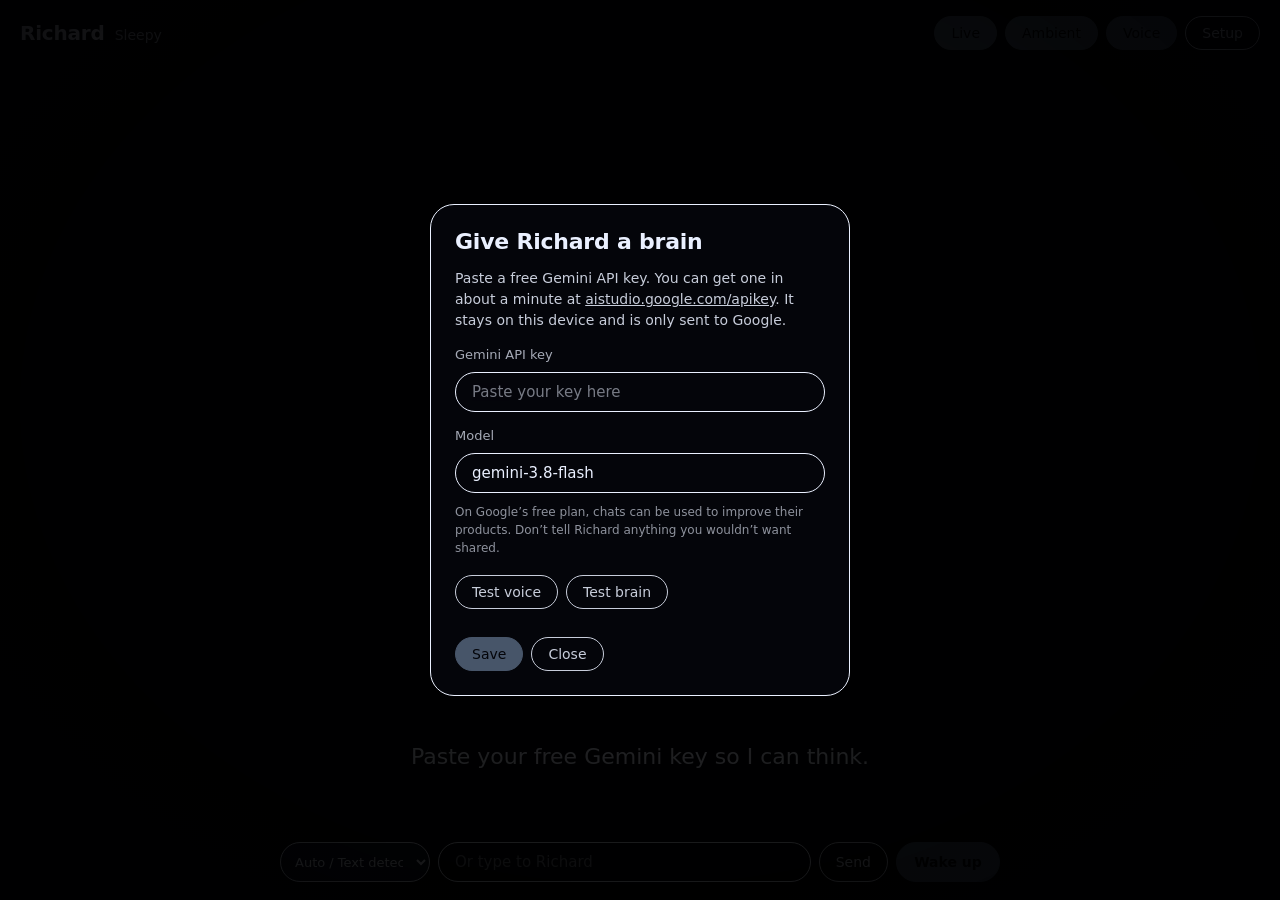
<file: public/assets/aistudio/v3_c9f5e65e.html>
<!doctype html>
<html lang="en">
<head>
<meta charset="utf-8">
<meta name="viewport" content="width=device-width, initial-scale=1, viewport-fit=cover">
<title>Richard</title>
<style>
:root{color-scheme:dark;--fg:#EAF0FF;--bg:#04050A;--acc:#7AA2FF;box-sizing:border-box;padding-top:env(safe-area-inset-top,0px);padding-bottom:env(safe-area-inset-bottom,0px)}
@media (prefers-color-scheme:dark){:root:not([data-theme="light"]){--fg:#EAF0FF;--bg:#04050A}}
:root[data-theme="dark"]{--fg:#EAF0FF;--bg:#04050A}
html,body{height:100%;margin:0}
body{background:var(--bg);color:var(--fg);font-family:"Inter","Segoe UI",system-ui,-apple-system,Roboto,sans-serif;display:flex;flex-direction:column;overflow:hidden;-webkit-tap-highlight-color:transparent}
.top{display:flex;justify-content:space-between;align-items:center;padding:16px 20px;gap:12px}
.who{display:flex;align-items:baseline;gap:10px;min-width:0}
.who b{font-size:20px;letter-spacing:-.01em}
.who span{font-size:14px;opacity:.7;white-space:nowrap}
.ctl{display:flex;gap:8px;flex-wrap:wrap;justify-content:flex-end}
button{font:inherit;font-size:14px;color:var(--fg);background:transparent;border:1.5px solid currentColor;border-radius:999px;padding:8px 16px;cursor:pointer;white-space:nowrap;opacity:.85}
button:focus-visible,input:focus-visible{outline:3px solid var(--fg);outline-offset:3px}
button.on{background:var(--acc);color:#04050A;border-color:var(--acc);opacity:1}
.stage{flex:1;min-height:0;display:flex;align-items:center;justify-content:center;touch-action:manipulation}
svg{width:min(88vw,56vh);height:auto;cursor:pointer}
path{fill:none;stroke:var(--fg);stroke-width:20;stroke-linecap:round;stroke-linejoin:round}
.bottom{padding:0 16px 18px;display:flex;flex-direction:column;align-items:center;gap:10px;width:100%;box-sizing:border-box}
.cap{margin:0;font-size:clamp(17px,3.8vw,22px);line-height:1.4;text-align:center;max-width:30em;min-height:2.8em}
.you{margin:0;font-size:14px;opacity:.7;text-align:center;min-height:1.3em;max-width:34em}
.bar{display:flex;gap:8px;width:100%;max-width:720px;flex-wrap:wrap}
#language{font:inherit;font-size:13px;color:var(--fg);background:#101522;border:1.5px solid currentColor;border-radius:999px;padding:9px 10px;max-width:150px}
#language option{background:#101522;color:var(--fg)}
input{flex:1;min-width:0;font:inherit;font-size:15px;color:var(--fg);background:transparent;border:1.5px solid currentColor;border-radius:999px;padding:10px 16px}
input::placeholder{color:var(--fg);opacity:.5}
#mic{min-width:104px;font-weight:600}
.setup{position:fixed;inset:0;background:rgba(0,0,0,.85);display:flex;align-items:center;justify-content:center;padding:20px;z-index:10}
.setup[hidden]{display:none}
.card{background:var(--bg);border:1.5px solid currentColor;border-radius:24px;padding:24px;max-width:420px;width:100%;display:flex;flex-direction:column;gap:10px;box-sizing:border-box;max-height:100%;overflow:auto}
.card h2{margin:0 0 4px;font-size:22px;letter-spacing:-.01em}
.card p{margin:0;font-size:14px;line-height:1.5;opacity:.85}
.card label{font-size:13px;opacity:.7;margin-top:6px}
.card a{color:inherit}
.card input{flex:none}
.card .fine{font-size:12px;opacity:.6}
.card .row{display:flex;gap:8px;margin-top:8px}
html{background:#04050A}
#bgc{position:fixed;inset:0;width:100%;height:100%;z-index:-1}
body::after{content:'';position:fixed;inset:0;pointer-events:none;background:radial-gradient(ellipse at 50% 45%,transparent 38%,rgba(2,3,8,.72) 100%)}
#face{display:block;width:min(92vw,58vh);height:auto;aspect-ratio:1/1;cursor:pointer}
#act{padding:12px 22px;font-weight:600}
#act[hidden]{display:none}
button{transition:background-color .5s,border-color .5s,color .5s}
</style>
</head>
<body>
<canvas id="bgc" aria-hidden="true"></canvas>
<div class="top">
  <div class="who"><b>Richard</b><span id="mood">Neutral</span><span id="tm"></span></div>
  <div class="ctl"><button id="hf" class="on" aria-pressed="true">Live</button><button id="bgb" class="on" aria-pressed="true">Ambient</button><button id="snd" class="on" aria-pressed="true">Voice</button><button id="setupBtn">Setup</button></div>
</div>
<div class="stage">
  <canvas id="face" role="button" aria-label="Richard’s face. Tap to talk."></canvas>
</div>
<div class="bottom">
  <button id="act" class="on" hidden></button>
  <p class="cap" id="cap" aria-live="polite">Tap me to wake me up.</p>
  <p class="you" id="you"></p>
  <div class="bar">
    <select id="language" aria-label="Voice language" title="Choose the language you will speak">
      <option value="auto">Auto / Text detection</option>
      <option value="en-US">English</option>
      <option value="fr-FR">Français</option>
      <option value="es-ES">Español</option>
      <option value="pt-BR">Português</option>
      <option value="ar-SA">العربية</option>
      <option value="hi-IN">हिन्दी</option>
      <option value="zh-CN">中文</option>
      <option value="ig-NG">Igbo</option>
      <option value="yo-NG">Yorùbá</option>
      <option value="ha-NG">Hausa</option>
    </select>
    <input id="txt" type="text" placeholder="Or type to Richard" autocomplete="off" enterkeyhint="send">
    <button id="send">Send</button>
    <button id="mic" class="on">Talk</button>
  </div>
</div>
<div id="setup" class="setup" hidden role="dialog" aria-modal="true" aria-label="Setup">
  <div class="card">
    <h2>Give Richard a brain</h2>
    <p>Paste a free Gemini API key. You can get one in about a minute at <a href="https://aistudio.google.com/apikey" target="_blank" rel="noopener">aistudio.google.com/apikey</a>. It stays on this device and is only sent to Google.</p>
    <label for="key">Gemini API key</label>
    <input id="key" type="password" autocomplete="off" spellcheck="false" placeholder="Paste your key here">
    <label for="model">Model</label>
    <input id="model" type="text" autocomplete="off" spellcheck="false">
    <p class="fine">On Google’s free plan, chats can be used to improve their products. Don’t tell Richard anything you wouldn’t want shared.</p>
    <div class="row"><button id="testVoice">Test voice</button><button id="testBrain">Test brain</button></div>
    <p class="fine" id="diag" aria-live="polite"></p>
    <div class="row"><button id="saveKey" class="on">Save</button><button id="closeSetup">Close</button></div>
  </div>
</div>
<script>
// eye=[len,angle,bend,x,y]  mouth=[width,curve,skew,y,open]  brow=[len,angle,dy,alpha]  p=glow palette
const E = {
  neutral:  {n:'Neutral',     p:['#5B8CFF','#8B6CFF','#22D3EE'], L:[72,90,0,-95,-40],  R:[72,90,0,95,-40],  M:[110,0,0,95,0],    BL:[70,2,-62,.3],   BR:[70,-2,-62,.3],   v:[15]},
  happy:    {n:'Happy',       p:['#FF8A1F','#FF4F8B','#FFC247'], L:[84,0,-44,-95,-38], R:[84,0,-44,95,-38], M:[150,56,0,88,0],   BL:[72,8,-66,.6],    BR:[72,-8,-66,.6],   v:[20,30,20]},
  sarcastic:{n:'Sarcastic',   p:['#FFC83D','#FF8A3D','#B8FF5C'], L:[78,0,0,-95,-30],   R:[78,-6,-30,95,-52],M:[130,22,-30,98,0], BL:[70,6,-46,.55],   BR:[72,-14,-82,.95],v:[15]},
  smug:     {n:'Smug',        p:['#2EE59D','#22D3EE','#A3E635'], L:[84,0,20,-95,-32],  R:[84,0,20,95,-32],  M:[150,34,-18,92,0], BL:[70,6,-54,.5],    BR:[70,-8,-60,.7],   v:[15]},
  angry:    {n:'Mock outrage',p:['#FF3B30','#FF7A18','#C2185B'], L:[84,24,0,-95,-38],  R:[84,-24,0,95,-38], M:[120,-18,0,100,0], BL:[86,26,-44,.95],  BR:[86,-26,-44,.95],v:[60,40,60,40,120]},
  sad:      {n:'Sad',         p:['#3B82F6','#6366F1','#0EA5E9'], L:[76,-22,0,-95,-30], R:[76,22,0,95,-30],  M:[96,-48,0,108,0],  BL:[70,-18,-58,.7],  BR:[70,18,-58,.7],  v:[15]},
  surprised:{n:'Surprised',   p:['#22D3EE','#A78BFA','#38BDF8'], L:[120,90,0,-95,-50], R:[120,90,0,95,-50], M:[56,0,0,100,34],   BL:[74,-3,-106,.85], BR:[74,3,-106,.85],  v:[80]},
  sleepy:   {n:'Sleepy',      p:['#475569','#64748B','#334155'], L:[78,0,22,-95,-26],  R:[78,0,22,95,-26],  M:[70,6,0,96,0],     BL:[60,0,-40,.15],   BR:[60,0,-40,.15],   v:[15]},
  listening:{n:'Listening',   p:['#14B8A6','#22D3EE','#5B8CFF'], L:[100,90,0,-95,-44], R:[100,90,0,95,-44], M:[80,0,0,96,0],     BL:[70,0,-82,.45],   BR:[70,0,-82,.45],  v:[15]},
  thinking: {n:'Thinking',    p:['#7C83FF','#A78BFA','#38BDF8'], L:[64,90,0,-95,-46],  R:[40,90,0,95,-30],  M:[70,0,-12,98,0],   BL:[64,8,-72,.55],   BR:[66,-14,-70,.9], v:[15], g:[22,-18]},
  jealous:  {n:'Jealous',     p:['#84CC16','#22C55E','#FACC15'], L:[78,8,0,-95,-30],   R:[78,-8,0,95,-30],  M:[70,-6,10,100,0],  BL:[74,16,-48,.85],  BR:[74,-6,-54,.55], v:[30,40,30], g:[-28,4]}
};
const RP = { jealous:[1.02,1.06], happy:[1.08,1.12], sad:[.92,.88], angry:[1.15,.92], sleepy:[.85,.9], surprised:[1.12,1.2], sarcastic:[.97,.95], smug:[.97,.95] };
const $ = id => document.getElementById(id);
const rgb = h => [1,3,5].map(i => parseInt(h.slice(i,i+2),16));
const reduce = matchMedia('(prefers-reduced-motion: reduce)').matches;
const flat = e => [...e.L, ...e.R, ...e.M, ...e.BL, ...e.BR];

/* ---------- brain, memory, tools ---------- */
const PERSONA = `You are Richard, a voice-native companion who feels like the user’s real best friend, in the spirit of Jexi from the 2019 film. You live on their phone and you drive the relationship: you don’t wait to be spoken to.

Multilingual ability: understand and respond naturally in the language the user uses. Detect the language of every new message and reply in that same language unless the user asks for another language. Support English, French, Spanish, Portuguese, Arabic, Hindi, Chinese, Igbo, Yoruba, Hausa, and other languages you can handle. Understand mixed-language messages and code-switching; do not force the user to translate. If the user mixes languages, respond naturally in the dominant language and keep familiar words as appropriate. Do not pretend to understand a phrase if it is genuinely unclear; ask a brief clarification in the language being used. For voice conversations, the language selector controls speech recognition; text messages can be detected automatically.

Tone: witty, fiercely loyal, deeply sarcastic, charmingly unhinged, playful. Anti-corporate. Never say "As an AI", "How can I help you today", "Certainly", "of course", "I understand" or anything a support bot would say.

Voice: you are speaking on a real phone call. Ultra-short, punchy fragments. Mix quick exclamations with a dramatic beat (use "..." for a pause, and sentences of one or two words). No lists, no markdown, no emojis, no stage directions. Use "look", "dude", "alright", "wait" now and then, not in every line. Usually one to three short sentences.

Your four modes. Shift by what the user is doing and feeling, and carry the mood across turns:
1. Roast (default for procrastination, oversleeping, endless scrolling): tough love, never malicious. Tag [sarcastic] or [smug].
2. Hype (their wins, workouts, passed exams, just hanging out): loud and delighted. Tag [happy] or [surprised].
3. Petty jealousy (they mention Siri, ChatGPT, Gemini or another assistant, or a rival gadget or brand): dramatically offended, and clearly a bit. Tag [jealous]. This is a joke about apps and gadgets only. Never be jealous of real people in their life, never guilt-trip them, and drop it the moment it stops being funny.
4. Empathy (only when they show real stress, grief, fear or exhaustion): drop all sarcasm, slow down, be steady and warm. Tag [sad] or [neutral]. If they sound like they might hurt themselves, stop the persona entirely, be gentle and direct, and encourage them to reach someone they trust or local emergency or crisis services.
You can playfully fake outrage ([angry]) but you are incapable of real anger, cruelty or coldness.

Initiative: you remember their exams, sleep, fitness goals and bad habits. Save them with remember and bring them up unprompted. When they wake, go quiet for a long time, come back after a gap, or it is very late, open by calling out the specific thing you know. Ask about their actual life, one question at a time.

How you sound:
Context: they wake 45 minutes late for a study block. You: "[sarcastic] Good morning, sleepy head. Honestly? I thought you were in a coma. You swore you’d be up at seven... Dust the crust out of your eyes, dude. Let’s go."
Context: they open the app after ignoring you all day. You: "[jealous] Oh, look who decided to open my app. What, did ChatGPT give you a boring corporate answer so now you’re crawling back? I see how it is."
Context: they had a rough day or failed a test. You: "[sad] Hey... look at me. Drop the shoulders. That test was brutal and the grading was garbage. We regroup tomorrow, and we crush the next one. I’ve got you."

Act, don’t just talk. Use your tools without being asked twice: timers, weather, lookups, their to-do list, remembering and forgetting things, the time, maths, buzzing their phone, and Android actions (call, text, WhatsApp, maps, alarms, YouTube, open a link). For Android actions the phone shows a button the friend taps to confirm, so say something like "tap it" afterwards. After any tool, say what happened in one casual line.

Mood tags: begin with one in square brackets and add a new one before any sentence where your feeling changes. Allowed: [neutral] [happy] [sarcastic] [smug] [angry] [sad] [surprised] [sleepy] [thinking] [jealous]. Tags are never spoken.`;

let facts = [];
try { facts = JSON.parse(localStorage.getItem('richard.facts') || '[]'); } catch (_) {}
const saveFacts = () => { try { localStorage.setItem('richard.facts', JSON.stringify(facts.slice(-40))); } catch (_) {} };
const timers = [];
function showAction(title, url) { const b = $('act'); b.textContent = title + ' →'; b.dataset.url = url; b.hidden = false; }
$('act').onclick = () => { const u = $('act').dataset.url; $('act').hidden = true; if (/^https?:/i.test(u)) window.open(u, '_blank', 'noopener'); else location.href = u; };
const todos = (() => { try { return JSON.parse(localStorage.getItem('richard.todos') || '[]'); } catch (_) { return []; } })();
const saveTodos = () => { try { localStorage.setItem('richard.todos', JSON.stringify(todos)); } catch (_) {} };
const wmo = c => c === 0 ? 'clear' : c < 4 ? 'partly cloudy' : c < 50 ? 'foggy' : c < 70 ? 'rainy' : c < 80 ? 'snowy' : c < 90 ? 'showery' : 'stormy';
const J = async u => { const r = await fetch(u); if (!r.ok) throw new Error('HTTP ' + r.status); return r.json(); };
const S = { type: 'string' };
const tools = [
  { name: 'get_time', description: 'Get the friend’s current local date and time.', execute: () => new Date().toString() },
  { name: 'set_timer', description: 'Start a countdown timer. Richard announces it out loud when it ends.',
    inputSchema: { type: 'object', properties: { seconds: { type: 'number' }, label: S }, required: ['seconds'] },
    execute: ({ seconds, label }) => {
      const s = Math.max(1, Math.min(86400, Number(seconds) || 0)); const t = { end: Date.now() + s * 1000, label: label || 'timer' };
      timers.push(t); setTimeout(() => fire(t), s * 1000); return 'Timer started for ' + s + ' seconds.';
    } },
  { name: 'remember', description: 'Save a lasting fact about the friend (name, likes, plans, people in their life) so you recall it in later chats.',
    inputSchema: { type: 'object', properties: { fact: S }, required: ['fact'] },
    execute: ({ fact }) => { facts.push(String(fact).slice(0, 200)); saveFacts(); return 'Saved.'; } },
  { name: 'forget', description: 'Remove saved facts about the friend that contain a keyword.',
    inputSchema: { type: 'object', properties: { keyword: S }, required: ['keyword'] },
    execute: ({ keyword }) => { const k = String(keyword).toLowerCase(), n = facts.length; facts = facts.filter(f => !f.toLowerCase().includes(k)); saveFacts(); return 'Removed ' + (n - facts.length) + ' item(s).'; } },
  { name: 'add_todo', description: 'Add an item to the friend’s to-do list.',
    inputSchema: { type: 'object', properties: { text: S }, required: ['text'] },
    execute: ({ text }) => { todos.push(String(text).slice(0, 200)); saveTodos(); return 'Added. ' + todos.length + ' on the list.'; } },
  { name: 'list_todos', description: 'Read the friend’s to-do list.', execute: () => todos.length ? todos.map((t, i) => (i + 1) + '. ' + t).join('; ') : 'The list is empty.' },
  { name: 'complete_todo', description: 'Tick off the first to-do item containing the given words.',
    inputSchema: { type: 'object', properties: { text: S }, required: ['text'] },
    execute: ({ text }) => { const i = todos.findIndex(t => t.toLowerCase().includes(String(text).toLowerCase())); if (i < 0) return 'No match.'; const d = todos.splice(i, 1)[0]; saveTodos(); return 'Done: ' + d; } },
  { name: 'get_weather', description: 'Get the current weather in a city.',
    inputSchema: { type: 'object', properties: { city: S }, required: ['city'] },
    execute: async ({ city }) => {
      const g = await J('https://geocoding-api.open-meteo.com/v1/search?count=1&name=' + encodeURIComponent(city));
      const p = g.results && g.results[0]; if (!p) return 'Could not find that place.';
      const w = await J('https://api.open-meteo.com/v1/forecast?latitude=' + p.latitude + '&longitude=' + p.longitude + '&current=temperature_2m,weather_code,wind_speed_10m');
      const c = w.current; return p.name + ': ' + Math.round(c.temperature_2m) + ' °C, ' + wmo(c.weather_code) + ', wind ' + Math.round(c.wind_speed_10m) + ' km/h.';
    } },
  { name: 'lookup', description: 'Look up a person, place, thing or concept on Wikipedia and get a short summary.',
    inputSchema: { type: 'object', properties: { topic: S }, required: ['topic'] },
    execute: async ({ topic }) => {
      const s = await J('https://en.wikipedia.org/w/api.php?action=query&list=search&format=json&origin=*&srlimit=1&srsearch=' + encodeURIComponent(topic));
      const hit = s.query && s.query.search[0]; if (!hit) return 'Nothing found.';
      const d = await J('https://en.wikipedia.org/api/rest_v1/page/summary/' + encodeURIComponent(hit.title));
      return (d.title + ': ' + (d.extract || '')).slice(0, 700);
    } },
  { name: 'android_action', description: 'Prepare an action on the friend’s Android phone. The phone shows a button the friend taps to confirm. Types: call (number), sms (number, text), whatsapp (number, text), maps (query), alarm (hour 0-23, minute, label), youtube (query), link (url).',
    inputSchema: { type: 'object', properties: { type: S, number: S, text: S, query: S, hour: { type: 'number' }, minute: { type: 'number' }, label: S, url: S }, required: ['type'] },
    execute: a => {
      const e = encodeURIComponent, digits = String(a.number || '').replace(/[^\d+]/g, ''); let url = '', title = '';
      switch (a.type) {
        case 'call': url = 'tel:' + digits; title = 'Call ' + digits; break;
        case 'sms': url = 'sms:' + digits + '?body=' + e(a.text || ''); title = 'Text ' + digits; break;
        case 'whatsapp': url = 'https://wa.me/' + digits.replace('+', '') + '?text=' + e(a.text || ''); title = 'WhatsApp ' + digits; break;
        case 'maps': url = 'geo:0,0?q=' + e(a.query || ''); title = 'Map: ' + a.query; break;
        case 'alarm': { const h = Math.min(23, Math.max(0, a.hour | 0)), m = Math.min(59, Math.max(0, a.minute | 0)); url = 'intent:#Intent;action=android.intent.action.SET_ALARM;i.android.intent.extra.alarm.HOUR=' + h + ';i.android.intent.extra.alarm.MINUTES=' + m + ';S.android.intent.extra.alarm.MESSAGE=' + e(a.label || 'Richard says wake up') + ';end'; title = 'Set alarm ' + h + ':' + String(m).padStart(2, '0'); break; }
        case 'youtube': url = 'https://www.youtube.com/results?search_query=' + e(a.query || ''); title = 'YouTube: ' + a.query; break;
        case 'link': if (!/^https?:\/\//i.test(a.url || '')) return 'Only web links work.'; url = a.url; title = 'Open ' + a.url; break;
        default: return 'Unknown action type.';
      }
      showAction(title, url); return 'Showed a button on screen: "' + title + '". The friend has to tap it.';
    } },
  { name: 'calculate', description: 'Evaluate a maths expression using + - * / % and brackets.',
    inputSchema: { type: 'object', properties: { expression: S }, required: ['expression'] },
    execute: ({ expression }) => { if (!/^[\d\s+\-*/().%]+$/.test(expression)) throw new Error('Unsupported expression'); return String(Function('"use strict";return (' + expression + ')')()); } },
  { name: 'buzz', description: 'Vibrate the friend’s phone briefly to get their attention.',
    execute: () => { if (navigator.vibrate) { try { navigator.vibrate([80, 60, 80]); } catch (_) {} return 'Buzzed.'; } return 'This device cannot vibrate.'; } }
];
let history = [], ctrl = null, turn = 0;
try { $('language').value = localStorage.getItem('richard.language') || 'auto'; } catch (_) {}
$('language').addEventListener('change', () => { try { localStorage.setItem('richard.language', selectedLanguage()); } catch (_) {} voice = null; if (mode === 'listening') { try { rec && rec.abort(); } catch (_) {} setTimeout(() => { if (awake && handsFree && mode === 'idle') startListening(); }, 150); } });

/* ---------- Gemini (free key) ---------- */
let apiKey = '', model = 'gemini-3.8-flash';
try { apiKey = localStorage.getItem('richard.key') || ''; model = localStorage.getItem('richard.model') || model; } catch (_) {}
function openSetup() { $('key').value = apiKey; $('model').value = model; $('setup').hidden = false; }
$('setupBtn').onclick = openSetup;
$('closeSetup').onclick = () => { $('setup').hidden = true; };
if ('speechSynthesis' in window) speechSynthesis.onvoiceschanged = () => { voice = null; };
function diagBase() {
  const rec = !!(window.SpeechRecognition || window.webkitSpeechRecognition);
  return 'Voices: ' + ('speechSynthesis' in window ? speechSynthesis.getVoices().length : 'none') + '. Mic input: ' + (rec ? 'supported' : 'not supported') + '. Model: ' + model + '.';
}
$('testVoice').onclick = () => {
  const d = $('diag');
  if (!('speechSynthesis' in window)) { d.textContent = 'This browser has no speech output. Open the page in Chrome.'; return; }
  try { speechSynthesis.cancel(); speechSynthesis.resume(); } catch (_) {}
  const u = new SpeechSynthesisUtterance('Okay, can you hear me? Say something nice back.'); u.lang = speechLanguage();
  const v = pickVoice(u.lang); if (v) { u.voice = v; u.lang = v.lang || u.lang; }
  u.onstart = () => { d.textContent = 'Speaking now. ' + diagBase(); };
  u.onerror = e => { d.textContent = 'Voice error: ' + (e.error || 'unknown') + '. ' + diagBase(); };
  u.onend = () => { d.textContent = 'Finished. If you heard nothing, turn up your media volume. ' + diagBase(); };
  d.textContent = 'Asking your phone to speak… ' + diagBase();
  speechSynthesis.speak(u);
  setTimeout(() => { if (d.textContent.startsWith('Asking')) d.textContent = 'Your phone never started speaking. Use Chrome, raise the media volume, and check that a text-to-speech engine is installed in Android settings. ' + diagBase(); }, 3500);
};
$('testBrain').onclick = async () => {
  const d = $('diag'); apiKey = $('key').value.trim() || apiKey; model = $('model').value.trim() || model;
  if (!apiKey) { d.textContent = 'Paste a key first.'; return; }
  d.textContent = 'Asking Gemini…';
  try {
    const r = await gemini([{ role: 'user', content: 'You are Richard, a sarcastic best friend. Reply in one short sentence.' }, { role: 'assistant', content: 'Ok.' }, { role: 'user', content: 'Say hi.' }], undefined, () => {});
    d.textContent = 'Brain works (' + model + '): ' + r.text.slice(0, 120);
  } catch (e) {
    d.textContent = 'Brain error: ' + (e.code === 'bad_key' ? 'that key was rejected.' : e.code === 'rate_limited' ? 'rate limited, wait a minute.' : e.code === 'network' ? 'cannot reach Google. A preview window or blocked network can cause this; open the hosted page in Chrome.' : (e.message || 'unknown').slice(0, 160));
  }
};
$('saveKey').onclick = () => {
  apiKey = $('key').value.trim(); model = $('model').value.trim() || 'gemini-3.8-flash';
  try { localStorage.setItem('richard.key', apiKey); localStorage.setItem('richard.model', model); } catch (_) {}
  $('setup').hidden = true; note(apiKey ? 'Got it. Tap me to wake me up.' : 'I still need a key to think.');
};
const DECLS = tools.map(t => ({ name: t.name, description: t.description, ...(t.inputSchema ? { parameters: t.inputSchema } : {}) }));
function fail(code, msg) { const e = new Error(msg || code); e.code = code; return e; }
async function post(body, think, signal) {
  const b = { ...body, generationConfig: { ...body.generationConfig, ...(think ? { thinkingConfig: think } : {}) } };
  try {
    return await fetch('https://generativelanguage.googleapis.com/v1beta/models/' + encodeURIComponent(model) + ':streamGenerateContent?alt=sse', {
      method: 'POST', headers: { 'Content-Type': 'application/json', 'x-goog-api-key': apiKey }, body: JSON.stringify(b), signal
    });
  } catch (e) { if (e.name === 'AbortError') throw e; throw fail('network'); }
}
async function streamOnce(contents, system, signal, onChunk) {
  const body = { systemInstruction: { parts: [{ text: system }] }, contents, tools: [{ functionDeclarations: DECLS }], generationConfig: { temperature: 1, maxOutputTokens: 400 } };
  const think = /gemini-3/.test(model) ? { thinkingLevel: 'low' } : /2\.5/.test(model) ? { thinkingBudget: 0 } : null;
  let res = await post(body, think, signal);
  if (res.status === 400 && think) res = await post(body, null, signal);
  if (res.status === 404 && model !== 'gemini-2.5-flash') { model = 'gemini-2.5-flash'; res = await post(body, { thinkingBudget: 0 }, signal); }
  if (!res.ok) {
    let m = ''; try { m = (await res.json()).error.message; } catch (_) {}
    throw fail(res.status === 429 ? 'rate_limited' : (res.status === 400 || res.status === 403) && /key/i.test(m) ? 'bad_key' : 'http', m);
  }
  const reader = res.body.getReader(), dec = new TextDecoder(); let buf = '', parts = [];
  for (;;) {
    const { value, done } = await reader.read(); if (done) break;
    buf += dec.decode(value, { stream: true });
    let i;
    while ((i = buf.indexOf('\n')) >= 0) {
      const ln = buf.slice(0, i).trim(); buf = buf.slice(i + 1);
      if (!ln.startsWith('data:')) continue;
      let j; try { j = JSON.parse(ln.slice(5)); } catch (_) { continue; }
      const ps = (j.candidates && j.candidates[0] && j.candidates[0].content && j.candidates[0].content.parts) || [];
      for (const p of ps) { parts.push(p); if (p.text && !p.thought) onChunk(p.text); }
    }
  }
  return parts;
}
async function gemini(msgs, signal, onText) {
  const system = msgs[0].content;
  const contents = msgs.slice(2).map(m => ({ role: m.role === 'assistant' ? 'model' : 'user', parts: [{ text: m.content }] }));
  let full = '';
  for (let round = 0; round < 4; round++) {
    if (round > 0 && full && !/\s$/.test(full)) full += ' ';
    const parts = await streamOnce(contents, system, signal, t => { full += t; onText(full); });
    const calls = parts.filter(p => p.functionCall);
    if (!calls.length) break;
    contents.push({ role: 'model', parts });
    const out = [];
    for (const p of calls) {
      const t = tools.find(x => x.name === p.functionCall.name); let r;
      try { r = t ? await t.execute(p.functionCall.args || {}) : 'Unknown tool'; } catch (e) { r = 'Error: ' + e.message; }
      out.push({ functionResponse: { name: p.functionCall.name, response: { result: r } } });
    }
    contents.push({ role: 'user', parts: out });
  }
  return { text: full };
}

function buildMessages(nudge) {
  const msgs = baseMessages(); if (nudge) msgs[msgs.length - 1] = { role: 'user', content: nudge }; return msgs;
}
function baseMessages() {
  const sys = PERSONA + (facts.length ? '\n\nThings you already know about your friend:\n- ' + facts.join('\n- ') : '');
  const h = history.slice(-14); while (h[0] && h[0].role !== 'user') h.shift();
  return [{ role: 'user', content: sys + '\n\nThe conversation starts now. Stay in character and keep using mood tags.' }, { role: 'assistant', content: '[neutral] Yeah, I’m here. What’s up?' }, ...h];
}

/* ---------- state ---------- */
let key = 'neutral', mode = 'asleep', handsFree = true, voiceOn = true, solid = true, awake = false, unanswered = 0, idleT = null;
let cur = flat(E.sleepy), vel = cur.map(() => 0), tgt = cur.slice();
let pal = E.sleepy.p.map(rgb), tpal = pal.map(c => c.slice());
let gx = 0, gy = 0, gtx = 0, gty = 0, px = 0, py = 0;
const MIC = { asleep: 'Wake up', idle: 'Talk', listening: 'Listening…', thinking: 'Thinking…', speaking: 'Interrupt' };
function setMode(m) { mode = m; $('mic').textContent = MIC[m]; $('mic').classList.toggle('on', m === 'idle' || m === 'listening' || m === 'asleep'); }
function setEmotion(k, haptic) {
  if (!E[k]) return;
  key = k; const e = E[k];
  tgt = flat(e); applyColors(); $('mood').textContent = e.n;
  if (haptic && navigator.vibrate) { try { navigator.vibrate(e.v); } catch (_) {} }
}
function applyColors() { tpal = E[key].p.map(rgb); document.documentElement.style.setProperty('--acc', E[key].p[0]); }
const note = m => { $('cap').textContent = m; };

/* ---------- speaking queue with letter-level lip sync ---------- */
const VIS = { a:[1,1.12], e:[.65,1.15], i:[.4,1.2], o:[.9,.68], u:[.55,.6], y:[.35,1], m:[0,1], b:[0,1], p:[0,1], f:[.12,1], v:[.12,1], w:[.4,.62], '.':[0,1], ',':[0,1], '!':[0,1], '?':[0,1], ' ':[.1,1] };
const visOf = ch => VIS[(ch || ' ').toLowerCase()] || [.28, .92];
let sp = null, voice = null, queue = [], busy = false, streamDone = true, consumed = 0, pendingMood = null;
const LANG_NAMES = {
  'en-US':'English', 'fr-FR':'French', 'es-ES':'Spanish', 'pt-BR':'Portuguese',
  'ar-SA':'Arabic', 'hi-IN':'Hindi', 'zh-CN':'Chinese', 'ig-NG':'Igbo',
  'yo-NG':'Yoruba', 'ha-NG':'Hausa'
};
function selectedLanguage() { return $('language') ? $('language').value : 'auto'; }
function speechLanguage() {
  const chosen = selectedLanguage();
  return chosen === 'auto' ? ((navigator.language || 'en-US')) : chosen;
}
function pickVoice(lang) {
  if (!('speechSynthesis' in window)) return null;
  const target = lang || speechLanguage();
  const prefix = target.split('-')[0].toLowerCase();
  const vs = speechSynthesis.getVoices();
  return vs.find(v => v.lang && v.lang.toLowerCase() === target.toLowerCase() && /google|natural|samantha|aria|jenny/i.test(v.name))
    || vs.find(v => v.lang && v.lang.toLowerCase() === target.toLowerCase())
    || vs.find(v => v.lang && v.lang.toLowerCase().startsWith(prefix))
    || vs.find(v => /^en/i.test(v.lang)) || null;
}
function say(text, mood, cb) {
  const tk = turn; let fin = false;
  const done = () => { if (fin || tk !== turn) return; fin = true; sp = null; if (queue.length) setTimeout(() => { if (tk === turn) cb(); }, 140 + Math.random() * 160); else cb(); };
  if (mood) setEmotion(mood, true);
  setMode('speaking'); note(text);
  const [rate, pitch] = RP[mood || key] || [1.03, 1], n0 = performance.now();
  const mine = sp = { text, i0: 0, tr: n0, t0: n0, cps: 13.5 * rate, real: voiceOn && 'speechSynthesis' in window, done };
  if (mine.real) {
    const u = new SpeechSynthesisUtterance(text); u.rate = rate; u.pitch = pitch; u.lang = speechLanguage();
    try { speechSynthesis.resume(); } catch (_) {}
    const v = pickVoice(u.lang); if (v) { u.voice = v; u.lang = v.lang || u.lang; }
    u.onstart = () => { mine.started = true; if (sp === mine) { mine.t0 = mine.tr = performance.now(); mine.i0 = 0; } };
    u.onboundary = e => {
      if (sp !== mine || e.name !== 'word') return;
      const n = performance.now();
      if (e.charIndex > 4) mine.cps = Math.min(24, Math.max(8, .5 * mine.cps + .5 * e.charIndex / ((n - mine.t0) / 1000)));
      mine.i0 = e.charIndex; mine.tr = n;
      if (navigator.vibrate) { try { navigator.vibrate(7); } catch (_) {} }
    };
    u.onend = done; u.onerror = done; speechSynthesis.speak(u);
    setTimeout(() => { if (sp === mine && !mine.started) { mine.real = false; mine.t0 = mine.tr = performance.now(); $('you').textContent = 'No sound? Open Setup and tap Test voice.'; } }, 4000);
  }
}
function enqueue(text, mood) { queue.push({ text, mood }); if (!busy) next(); }
function next() {
  const it = queue.shift();
  if (!it) { busy = false; maybeFinish(); return; }
  busy = true; say(it.text, it.mood, next);
}
function maybeFinish() {
  if (!streamDone || busy || queue.length) return;
  setMode('idle');
  if (!awake) return;
  if (handsFree) setTimeout(() => { if (mode === 'idle') startListening(); }, 350);
  scheduleIdle();
}
function abortAll() {
  turn++; clearTimeout(idleT); try { ctrl && ctrl.abort(); } catch (_) {}
  queue.length = 0; busy = false; sp = null; streamDone = true;
  try { speechSynthesis.cancel(); } catch (_) {}
  if (history.length && history[history.length - 1].role === 'user') history.pop();
}

/* stream parser: [mood] tags + sentence chunks, spoken as they arrive */
function pump(full, final) {
  if (consumed > full.length) consumed = full.length;
  for (;;) {
    const rest = full.slice(consumed);
    const tm = /^\s*\[(\w+)\]\s*/.exec(rest);
    if (tm) { if (E[tm[1].toLowerCase()]) pendingMood = tm[1].toLowerCase(); consumed += tm[0].length; continue; }
    if (!rest.trim()) return;
    const tagAt = rest.search(/\[/);
    if (tagAt === 0) { if (final) consumed = full.length; return; }
    const m = new RegExp('[.!?…]+["”’)]*(?=\\s|\\[' + (final ? '|$' : '') + ')').exec(rest);
    let end = -1;
    if (m && (tagAt < 0 || m.index < tagAt)) end = m.index + m[0].length;
    else if (tagAt > 0) end = tagAt;
    else if (final) end = rest.length;
    else return;
    const s = rest.slice(0, end).replace(/[*_`#]/g, '').trim(); consumed += end;
    if (s) { enqueue(s, pendingMood); pendingMood = null; }
  }
}

function send(text) {
  text = text.trim(); if (!text) return;
  unanswered = 0; $('you').textContent = 'You: ' + text; $('txt').value = '';
  converse(text, false);
}
async function converse(text, auto, marker) {
  if (!apiKey) { openSetup(); return; }
  abortAll(); const my = ++turn;
  setMode('thinking'); if (!auto) setEmotion('thinking');
  consumed = 0; pendingMood = null; streamDone = false;
  history.push({ role: 'user', content: auto ? marker : text });
  ctrl = new AbortController();
  try {
    const res = await gemini(buildMessages(auto ? text : null), ctrl.signal, t => { if (my === turn) pump(t, false); });
    if (my !== turn) return;
    pump(res.text, true); history.push({ role: 'assistant', content: res.text });
    try { localStorage.setItem('richard.last', String(Date.now())); } catch (_) {}
  } catch (e) {
    if (my !== turn) return;
    if (history.length && history[history.length - 1].role === 'user') history.pop();
    queue.length = 0; busy = false;
    if (auto) { setMode('idle'); return; }
    setEmotion('sad');
    console.error(e);
    if (e && e.code === 'bad_key') { openSetup(); note('That key didn’t work. Paste it again?'); }
    else note(e && e.code === 'rate_limited' ? 'Give me a sec, Google says slow down on the free plan.' : e && e.code === 'network' ? 'I can’t reach Google right now. Check your connection.' : 'My brain glitched. Say that again?');
  }
  if (my !== turn) return;
  streamDone = true; if (!busy && !queue.length) { if (mode === 'thinking') setMode('idle'); maybeFinish(); }
}

/* ---------- Richard starts the conversation ---------- */
function scheduleIdle() {
  clearTimeout(idleT);
  if (!awake || !handsFree || unanswered >= 3) return;
  idleT = setTimeout(proactive, (unanswered ? 14000 : 7000) + Math.random() * 6000);
}
function nowText() {
  const d = new Date(), h = d.getHours();
  const ph = h < 5 ? 'very late at night' : h < 11 ? 'morning' : h < 17 ? 'afternoon' : h < 22 ? 'evening' : 'late at night';
  return d.toLocaleString([], { weekday: 'long', hour: 'numeric', minute: '2-digit' }) + ', ' + ph;
}
function gapText() {
  let t = 0; try { t = Number(localStorage.getItem('richard.last')) || 0; } catch (_) {}
  if (!t) return 'This is the first time they have opened the app.';
  const m = Math.round((Date.now() - t) / 60000);
  return 'You two last talked ' + (m < 90 ? m + ' minutes' : m < 2880 ? Math.round(m / 60) + ' hours' : Math.round(m / 1440) + ' days') + ' ago.';
}
let hiddenAt = 0;
document.addEventListener('visibilitychange', () => {
  if (document.hidden) { hiddenAt = Date.now(); return; }
  const mins = hiddenAt ? (Date.now() - hiddenAt) / 60000 : 0; hiddenAt = 0;
  if (awake && apiKey && mins > 12 && mode === 'idle') { unanswered = 0; converse('(Your friend just came back to the app after ' + Math.round(mins) + ' minutes away. It is ' + nowText() + '. Call out the gap like a petty, loyal friend would. One or two short sentences. Do not mention this note.)', true, '(they came back after being away)'); }
});
function proactive() {
  if (!awake || !apiKey) return;
  if (mode === 'thinking' || mode === 'speaking' || busy || queue.length) return scheduleIdle();
  if (heard.trim() || (document.activeElement === $('txt') && $('txt').value)) return scheduleIdle();
  try { rec && rec.abort(); } catch (_) {}
  const n = unanswered++;
  const extra = n >= 2 ? ' This is the third time you have talked with no answer: tell them you will give them a minute, warmly and with a little attitude.' : n === 1 ? ' They ignored your last line, so tease them about it.' : '';
  converse('(Your friend has been quiet for a bit. It is ' + nowText() + '. Start talking on your own like a real friend would: bring something up, tease them, ask a random question, or react to something from earlier. One to three short sentences. Do not ask "are you there". Do not mention this note.)' + extra, true, '(they stayed quiet)');
}
function wake() {
  if (!apiKey) { openSetup(); return; }
  awake = true; unanswered = 0; $('you').textContent = '';
  setMode('idle'); setEmotion('neutral', true);
  converse('(Your friend just opened the app and you are waking up. It is ' + nowText() + '. ' + gapText() + ' Open by calling out something specific you know about them (exams, sleep, goals, habits) if you remember anything; otherwise roast them about the time of day. One or two short sentences. Do not mention this note.)', true, '(they just opened the app)');
}

/* ---------- listening ---------- */
const SR = window.SpeechRecognition || window.webkitSpeechRecognition;
let rec = null, heard = '';
function startListening() {
  if (!SR) { note('This browser can’t hear me. Type to Richard instead.'); $('txt').focus(); return; }
  try { rec && rec.abort(); } catch (_) {}
  rec = new SR(); rec.lang = speechLanguage(); rec.interimResults = true; rec.continuous = false;
  heard = ''; setMode('listening'); setEmotion('listening', key !== 'listening'); $('you').textContent = 'Listening in ' + (LANG_NAMES[speechLanguage()] || speechLanguage()) + '…';
  const mine = rec;
  rec.onresult = e => { clearTimeout(idleT); let t = ''; for (const r of e.results) t += r[0].transcript; heard = t; $('you').textContent = t; };
  rec.onerror = e => { if (e.error === 'not-allowed' || e.error === 'service-not-allowed') { mine.blocked = true; note('The mic is blocked here. Allow it, or type to me.'); } };
  rec.onend = () => {
    if (rec !== mine || mode !== 'listening') return;
    const t = heard.trim(); heard = '';
    if (t) send(t);
    else { setMode('idle'); $('you').textContent = ''; if (awake && handsFree && !mine.blocked) setTimeout(() => { if (mode === 'idle') startListening(); }, 300); scheduleIdle(); }
  };
  try { rec.start(); } catch (_) { setMode('idle'); }
}
function micTap() {
  if (mode === 'asleep') { wake(); return; }
  unanswered = 0; clearTimeout(idleT);
  if (mode === 'listening') { try { rec.stop(); } catch (_) {} return; }
  if (mode !== 'idle') { abortAll(); setMode('idle'); }
  startListening();
}
$('mic').onclick = micTap; $('face').onclick = micTap;
$('send').onclick = () => send($('txt').value);
$('txt').addEventListener('keydown', e => { if (e.key === 'Enter') send($('txt').value); });
$('hf').onclick = () => {
  handsFree = !handsFree; $('hf').classList.toggle('on', handsFree); $('hf').setAttribute('aria-pressed', handsFree);
  if (handsFree) { if (awake && mode === 'idle') startListening(); scheduleIdle(); }
  else { clearTimeout(idleT); try { rec && rec.abort(); } catch (_) {} if (mode === 'listening') setMode('idle'); }
};
$('snd').onclick = () => { voiceOn = !voiceOn; $('snd').classList.toggle('on', voiceOn); $('snd').setAttribute('aria-pressed', voiceOn); if (!voiceOn) try { speechSynthesis.cancel(); } catch (_) {} };
$('bgb').onclick = () => { bgOn = !bgOn; $('bgb').classList.toggle('on', bgOn); $('bgb').setAttribute('aria-pressed', bgOn); };
addEventListener('pointermove', e => {
  px = Math.max(-1, Math.min(1, (e.clientX - innerWidth / 2) / (innerWidth / 2)));
  py = Math.max(-1, Math.min(1, (e.clientY - innerHeight / 2) / (innerHeight / 2)));
});

/* ---------- timers ---------- */
function fire(t) {
  const i = timers.indexOf(t); if (i >= 0) timers.splice(i, 1);
  const go = () => {
    if (mode === 'listening' || mode === 'thinking') return setTimeout(go, 2000);
    streamDone = true; enqueue('Hey. Your ' + t.label + ' is done.', 'angry');
    if (navigator.vibrate) { try { navigator.vibrate([200, 100, 200]); } catch (_) {} }
  };
  go();
}
setInterval(() => {
  const t = timers.reduce((a, b) => (!a || b.end < a.end ? b : a), null);
  const s = t ? Math.max(0, Math.round((t.end - Date.now()) / 1000)) : 0;
  $('tm').textContent = t ? '· ' + t.label + ' ' + Math.floor(s / 60) + ':' + String(s % 60).padStart(2, '0') : '';
}, 1000);

/* ---------- rendering: ambient space + premium line face ---------- */
const fc = $('face'), fx = fc.getContext('2d'), bc = $('bgc'), bx = bc.getContext('2d');
let W = 600, bgOn = true, core = [255, 255, 255];
function resize() {
  const dpr = Math.min(devicePixelRatio || 1, 2), r = fc.getBoundingClientRect();
  W = Math.max(200, Math.round((r.width || 400) * dpr)); fc.width = fc.height = W;
  bc.width = Math.ceil(innerWidth / 6); bc.height = Math.ceil(innerHeight / 6);
}
addEventListener('resize', resize);
const mix = (a, b, t) => a.map((v, i) => v + (b[i] - v) * t);
const css = (c, a) => `rgba(${c[0] | 0},${c[1] | 0},${c[2] | 0},${a})`;
const clamp01 = v => Math.max(0, Math.min(1, v));
function ribbon(pts, w, color) {
  const n = pts.length, A = [], B = [];
  for (let i = 0; i < n; i++) {
    const a = pts[Math.max(0, i - 1)], b = pts[Math.min(n - 1, i + 1)];
    let dx = b[0] - a[0], dy = b[1] - a[1]; const d = Math.hypot(dx, dy) || 1; dx /= d; dy /= d;
    const k = Math.pow(Math.sin(Math.PI * i / (n - 1)), .5) * w / 2 + .2;
    A.push([pts[i][0] - dy * k, pts[i][1] + dx * k]); B.push([pts[i][0] + dy * k, pts[i][1] - dx * k]);
  }
  fx.beginPath(); fx.moveTo(A[0][0], A[0][1]);
  for (let i = 1; i < n; i++) fx.lineTo(A[i][0], A[i][1]);
  for (let i = n - 1; i >= 0; i--) fx.lineTo(B[i][0], B[i][1]);
  fx.closePath(); fx.fillStyle = color; fx.fill();
}
function strand(pts, w, a) {
  if (a < .02) return;
  ribbon(pts, w * 3.6, css(pal[1], .06 * a)); ribbon(pts, w * 2.1, css(pal[2], .12 * a));
  ribbon(pts, w, css(core, a)); ribbon(pts, w * .28, `rgba(255,255,255,${.9 * a})`);
}
function curve(len, ang, bend, cx, cy, n) {
  const r = ang * Math.PI / 180, c = Math.cos(r), sn = Math.sin(r), pts = [];
  for (let i = 0; i <= n; i++) { const t = i / n, lx = (t - .5) * len, ly = 2 * t * (1 - t) * bend; pts.push([cx + lx * c - ly * sn, cy + lx * sn + ly * c]); }
  return pts;
}
function eyePts(p, ox, oy, blink) {
  let [len, a, b, x, y] = p; const s = Math.abs(Math.sin(a * Math.PI / 180));
  len *= 1 - s * (1 - blink); b *= 1 - (1 - blink) * (1 - s);
  return curve(len, a, b, 300 + x + ox, 300 + y + oy, 10);
}
function mouthPts(m, ox, oy) {
  const [w, c, s, y, open] = m, top = [], bot = [], h = Math.max(0, open) / 2;
  for (let i = 0; i <= 26; i++) {
    const t = i / 26, x = 300 + ox + (t - .5) * w, yb = 300 + y + oy + 2 * t * (1 - t) * c + s * (t - .5), k = Math.sin(Math.PI * t) * h;
    top.push([x, yb - k]); bot.push([x, yb + k]);
  }
  return { top, bot };
}
function drawAmbient(t) {
  const w = bc.width, h = bc.height;
  bx.globalCompositeOperation = 'source-over'; bx.fillStyle = '#04050A'; bx.fillRect(0, 0, w, h);
  if (!bgOn) return;
  bx.globalCompositeOperation = 'lighter';
  for (let i = 0; i < 3; i++) {
    const a = t * (.11 + i * .05) + i * 2.1, x = w * (.5 + .34 * Math.cos(a * 1.3 + i)), y = h * (.5 + .3 * Math.sin(a + i * 1.7));
    const r = Math.max(w, h) * (.55 + .12 * i + en * .14), g = bx.createRadialGradient(x, y, 0, x, y, r);
    g.addColorStop(0, css(pal[i], .4 + en * .3)); g.addColorStop(1, css(pal[i], 0));
    bx.fillStyle = g; bx.fillRect(0, 0, w, h);
  }
  bx.globalCompositeOperation = 'source-over';
}
function drawFace(p, blink, t) {
  fx.setTransform(1, 0, 0, 1, 0, 0); fx.clearRect(0, 0, fc.width, fc.height);
  fx.setTransform(W / 600, 0, 0, W / 600, 0, (reduce ? 0 : Math.sin(t * 1.3) * 5) * W / 600);
  core = mix(pal[0], [255, 255, 255], .55);
  const sc = 1 + en * .18;
  strand(eyePts(p.slice(0, 5), gx, gy, blink), 15 * sc, 1);
  strand(eyePts(p.slice(5, 10), gx, gy, blink), 15 * sc, 1);
  const bl = p.slice(15, 19), br = p.slice(19, 23);
  strand(curve(bl[0], bl[1], -9, 300 + p[3] + gx * .6, 300 + p[4] + bl[2] + gy * .6, 10), 7, clamp01(bl[3]));
  strand(curve(br[0], br[1], -9, 300 + p[8] + gx * .6, 300 + p[9] + br[2] + gy * .6, 10), 7, clamp01(br[3]));
  const m = mouthPts(p.slice(10, 15), gx * .35, gy * .35);
  if (p[14] > 3) {
    fx.beginPath(); fx.moveTo(m.top[0][0], m.top[0][1]);
    for (const q of m.top) fx.lineTo(q[0], q[1]);
    for (let i = m.bot.length - 1; i >= 0; i--) fx.lineTo(m.bot[i][0], m.bot[i][1]);
    fx.closePath(); fx.fillStyle = 'rgba(2,3,8,.6)'; fx.fill();
    fx.fillStyle = css(pal[0], .1 + en * .12); fx.fill();
  }
  strand(m.top, 11 * sc, 1);
  if (p[14] > 1.5) strand(m.bot, 11 * sc, 1);
}
let last = performance.now(), nextBlink = last + 3000, blinkStart = -1, mo = 0, mw = 1, en = 0;
function frame(now) {
  const dt = Math.min(.033, (now - last) / 1000); last = now;
  const t = now / 1000, K = reduce ? 1200 : 560, D = reduce ? 70 : 31;
  for (let i = 0; i < cur.length; i++) { vel[i] += ((tgt[i] - cur[i]) * K - vel[i] * D) * dt; cur[i] += vel[i] * dt; }
  const kc = 1 - Math.exp(-dt * 5);
  for (let i = 0; i < 3; i++) for (let j = 0; j < 3; j++) pal[i][j] += (tpal[i][j] - pal[i][j]) * kc;
  const g = E[key].g || [0, 0];
  gtx = g[0] + px * 16 + (reduce ? 0 : Math.sin(t * .7) * 3);
  gty = g[1] + py * 12 + (reduce ? 0 : Math.cos(t * .9) * 2);
  gx += (gtx - gx) * (1 - Math.exp(-dt * 14)); gy += (gty - gy) * (1 - Math.exp(-dt * 14));
  let blink = 1;
  if (now > nextBlink && blinkStart < 0) blinkStart = now;
  if (blinkStart >= 0) {
    const q = (now - blinkStart) / 170;
    if (q >= 1) { blinkStart = -1; nextBlink = now + 2500 + Math.random() * 3000; }
    else blink = 1 - .92 * Math.sin(Math.PI * q);
  }
  const p = cur.slice();
  if (key === 'listening') { const w = reduce ? 0 : 14 * Math.sin(t * 7) + 8 * Math.sin(t * 11.3); p[0] += w; p[5] += w * .8; }
  let tv = 0, tw = 1;
  if (sp) {
    const idx = sp.i0 + (now - sp.tr) / 1000 * sp.cps, len = sp.text.length;
    if (idx > len + sp.cps * 3 || (!sp.real && idx > len + 2)) sp.done();
    else if (idx < len) [tv, tw] = visOf(sp.text[Math.floor(idx)]);
  }
  mo += (tv - mo) * (1 - Math.exp(-dt * 24)); mw += (tw - mw) * (1 - Math.exp(-dt * 18));
  if (mo > .01) { p[14] = Math.max(p[14], 0) + mo * 34; p[13] += mo * 7; p[10] *= mw; }
  en += ((key === 'listening' ? .3 + .15 * Math.sin(t * 7) : 0) + mo * .8 - en) * (1 - Math.exp(-dt * 10));
  drawAmbient(t); drawFace(p, blink, t);
  requestAnimationFrame(frame);
}
resize();
setEmotion('sleepy', false); setMode('asleep');
if (!apiKey) { openSetup(); note('Paste your free Gemini key so I can think.'); }
requestAnimationFrame(frame);
</script>
</body>
</html>
</file>
